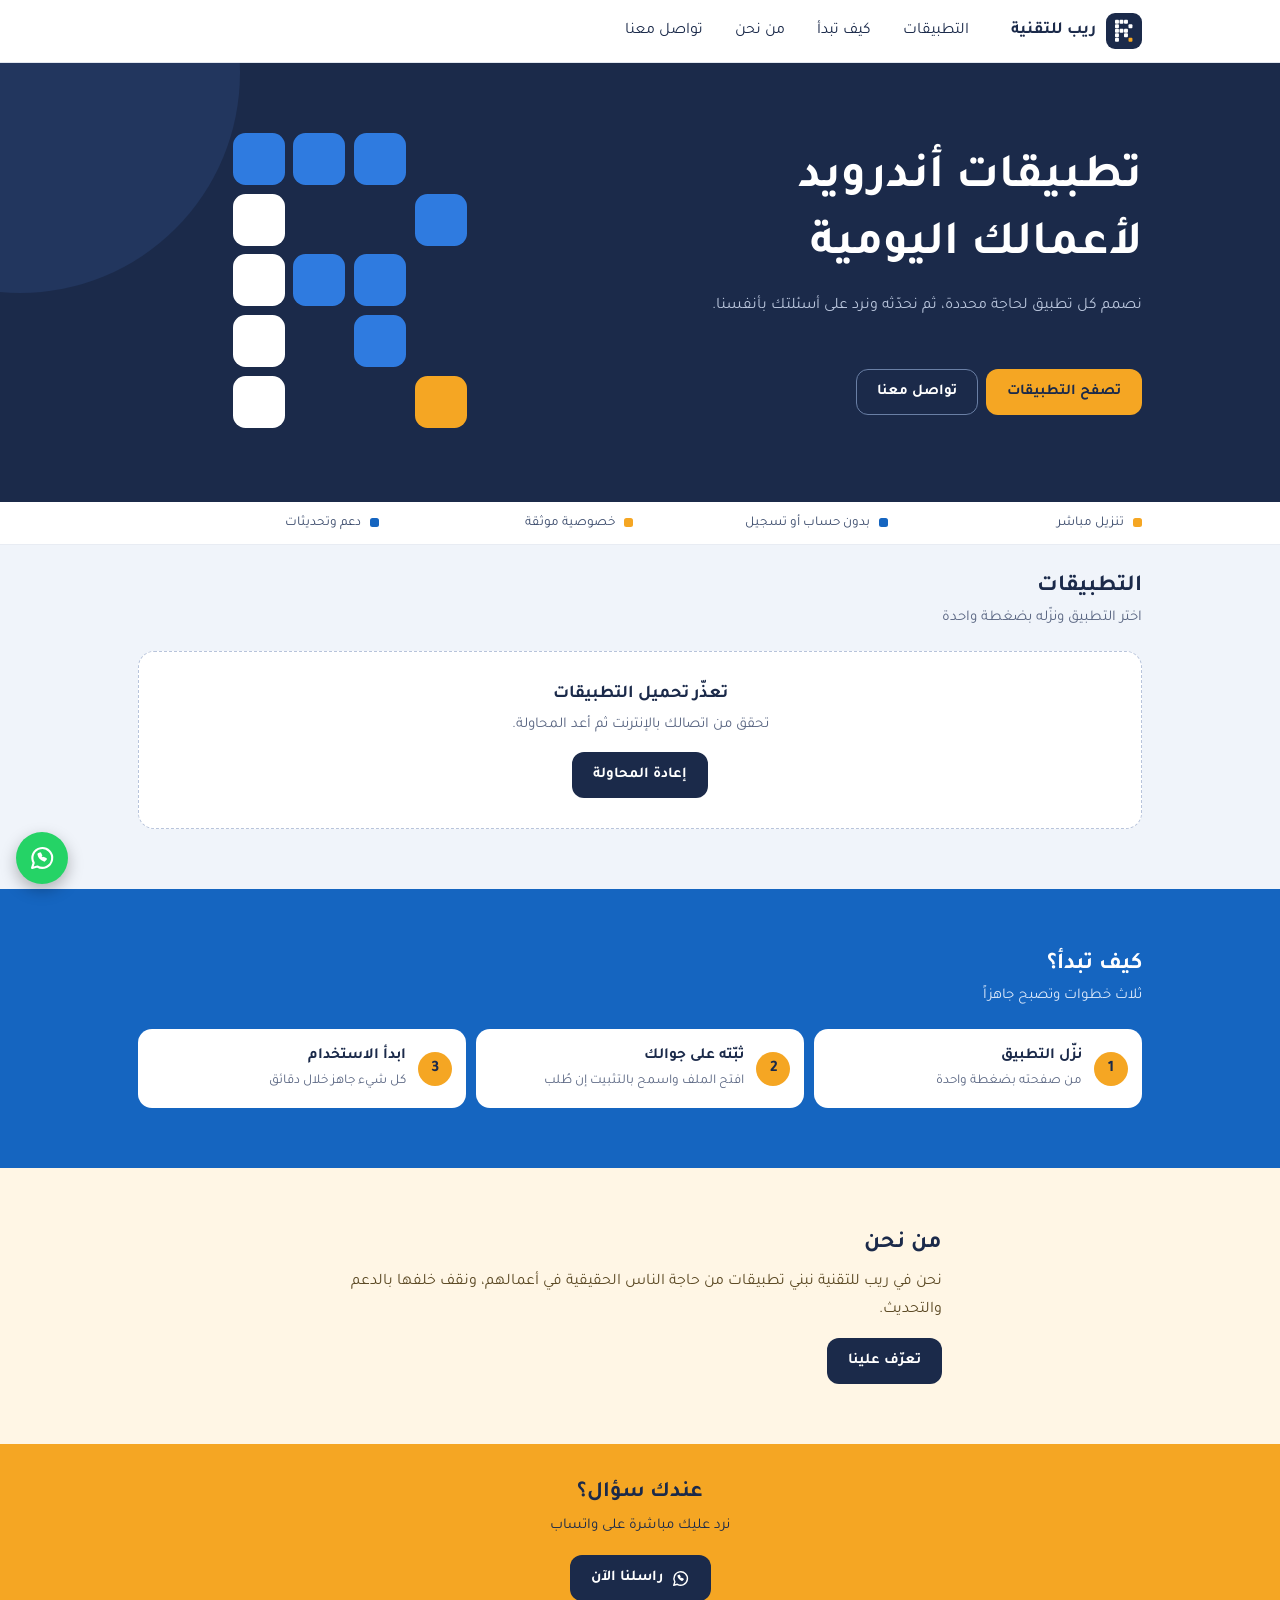
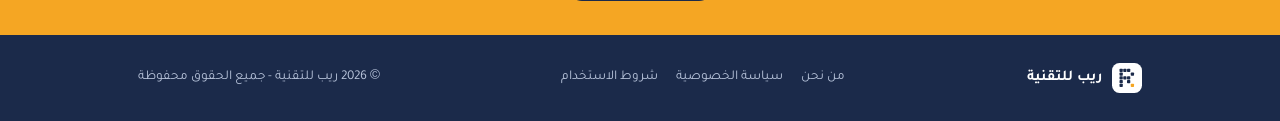
<file: index.html>
<!DOCTYPE html>
<html lang="ar" dir="rtl">
<head>
<meta charset="utf-8">
<meta name="viewport" content="width=device-width, initial-scale=1">
<meta http-equiv="Content-Security-Policy" content="default-src 'none'; script-src 'self'; style-src 'self' 'unsafe-inline'; img-src 'self' data:; font-src 'self'; connect-src https://*.firebasedatabase.app https://*.firebaseio.com https://identitytoolkit.googleapis.com https://securetoken.googleapis.com https://api.github.com; base-uri 'none'; form-action 'none'">
<meta name="theme-color" content="#1B2A4A">
<title>ريب للتقنية | تطبيقات أندرويد لأعمالك اليومية</title>
<meta name="description" content="تطبيقات أندرويد نصممها لحاجة محددة، تنزّلها مباشرة من الموقع وتستخدمها فوراً.">
<meta property="og:type" content="website">
<meta property="og:title" content="ريب للتقنية | تطبيقات أندرويد لأعمالك اليومية">
<meta property="og:description" content="تطبيقات أندرويد نصممها لحاجة محددة، تنزّلها مباشرة من الموقع.">
<meta property="og:locale" content="ar_AR">
<link rel="icon" type="image/svg+xml" href="favicon.svg">
<link rel="preload" href="tajawal-400.woff" as="font" type="font/woff" crossorigin>
<link rel="stylesheet" href="style.css?v=3">
</head>
<body data-page="home">
<div id="app-header"></div>

<main id="main">
  <section class="hero">
    <div class="wrap">
      <div class="hero-copy">
        <h1>تطبيقات أندرويد<br>لأعمالك اليومية</h1>
        <p>نصمم كل تطبيق لحاجة محددة، ثم نحدّثه ونرد على أسئلتك بأنفسنا.</p>
      </div>
      <div id="heroArt"></div>
      <div class="hero-actions">
        <a class="btn btn-amber" href="#products">تصفح التطبيقات</a>
        <a class="btn btn-ghost" href="#contact" data-needs-wa>تواصل معنا</a>
      </div>
    </div>
  </section>

  <div class="facts-bar">
    <div class="wrap">
      <ul>
        <li>تنزيل مباشر</li>
        <li>بدون حساب أو تسجيل</li>
        <li>خصوصية موثقة</li>
        <li>دعم وتحديثات</li>
      </ul>
    </div>
  </div>

  <section class="section pale" id="products">
    <div class="wrap">
      <h2>التطبيقات</h2>
      <p class="lead">اختر التطبيق ونزّله بضغطة واحدة</p>
      <div class="grid" id="productGrid"></div>
    </div>
  </section>

  <section class="section blue" id="start">
    <div class="wrap">
      <h2>كيف تبدأ؟</h2>
      <p class="lead">ثلاث خطوات وتصبح جاهزاً</p>
      <div class="steps">
        <div class="step" data-reveal><span class="num">1</span><div><b>نزّل التطبيق</b><small>من صفحته بضغطة واحدة</small></div></div>
        <div class="step" data-reveal><span class="num">2</span><div><b>ثبّته على جوالك</b><small>افتح الملف واسمح بالتثبيت إن طُلب</small></div></div>
        <div class="step" data-reveal><span class="num">3</span><div><b>ابدأ الاستخدام</b><small>كل شيء جاهز خلال دقائق</small></div></div>
      </div>
    </div>
  </section>

  <section class="section warm" id="about">
    <div class="wrap teaser" data-reveal>
      <h2>من نحن</h2>
      <p>نحن في ريب للتقنية نبني تطبيقات من حاجة الناس الحقيقية في أعمالهم، ونقف خلفها بالدعم والتحديث.</p>
      <a class="btn btn-navy" href="about.html">تعرّف علينا</a>
    </div>
  </section>

  <section class="cta" id="contact" data-needs-wa>
    <div class="wrap">
      <h2>عندك سؤال؟</h2>
      <p>نرد عليك مباشرة على واتساب</p>
      <a class="btn btn-navy" data-wa data-msg="مرحباً، عندي استفسار"><span data-ic="whatsapp"></span>راسلنا الآن</a>
    </div>
  </section>
</main>

<div id="app-footer"></div>
<script src="config.js?v=3"></script>
<script src="common.js?v=3"></script>
<script src="app.js?v=3"></script>
</body>
</html>
</file>
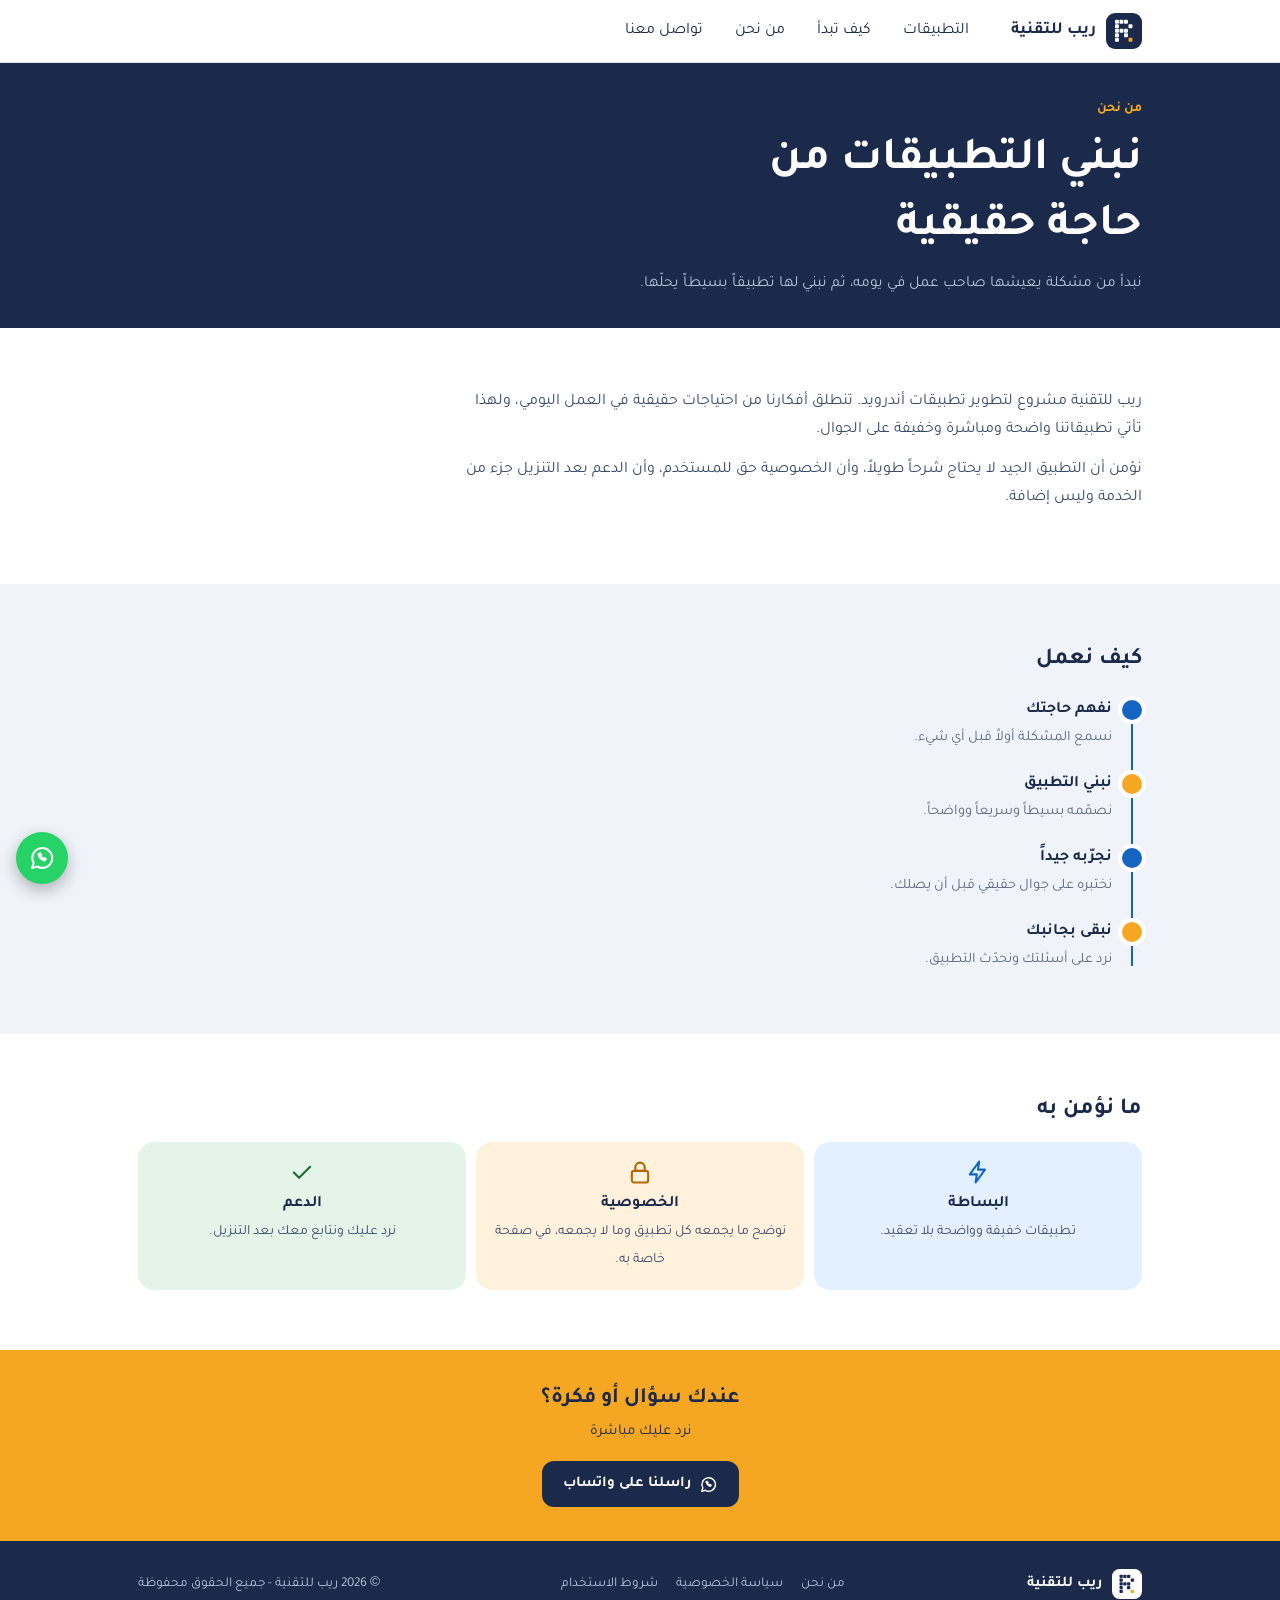
<file: about.html>
<!DOCTYPE html>
<html lang="ar" dir="rtl">
<head>
<meta charset="utf-8">
<meta name="viewport" content="width=device-width, initial-scale=1">
<meta http-equiv="Content-Security-Policy" content="default-src 'none'; script-src 'self'; style-src 'self' 'unsafe-inline'; img-src 'self' data:; font-src 'self'; connect-src https://*.firebasedatabase.app https://*.firebaseio.com https://identitytoolkit.googleapis.com https://securetoken.googleapis.com https://api.github.com; base-uri 'none'; form-action 'none'">
<meta name="theme-color" content="#1B2A4A">
<title>من نحن | ريب للتقنية</title>
<meta name="description" content="نبني تطبيقات أندرويد من حاجة حقيقية في العمل اليومي، ونقف خلفها بالدعم والتحديث.">
<link rel="icon" type="image/svg+xml" href="favicon.svg">
<link rel="preload" href="tajawal-400.woff" as="font" type="font/woff" crossorigin>
<link rel="stylesheet" href="style.css?v=3">
</head>
<body data-page="about">
<div id="app-header"></div>
<main id="main"></main>
<div id="app-footer"></div>
<script src="config.js?v=3"></script>
<script src="common.js?v=3"></script>
<script src="app.js?v=3"></script>
</body>
</html>
</file>
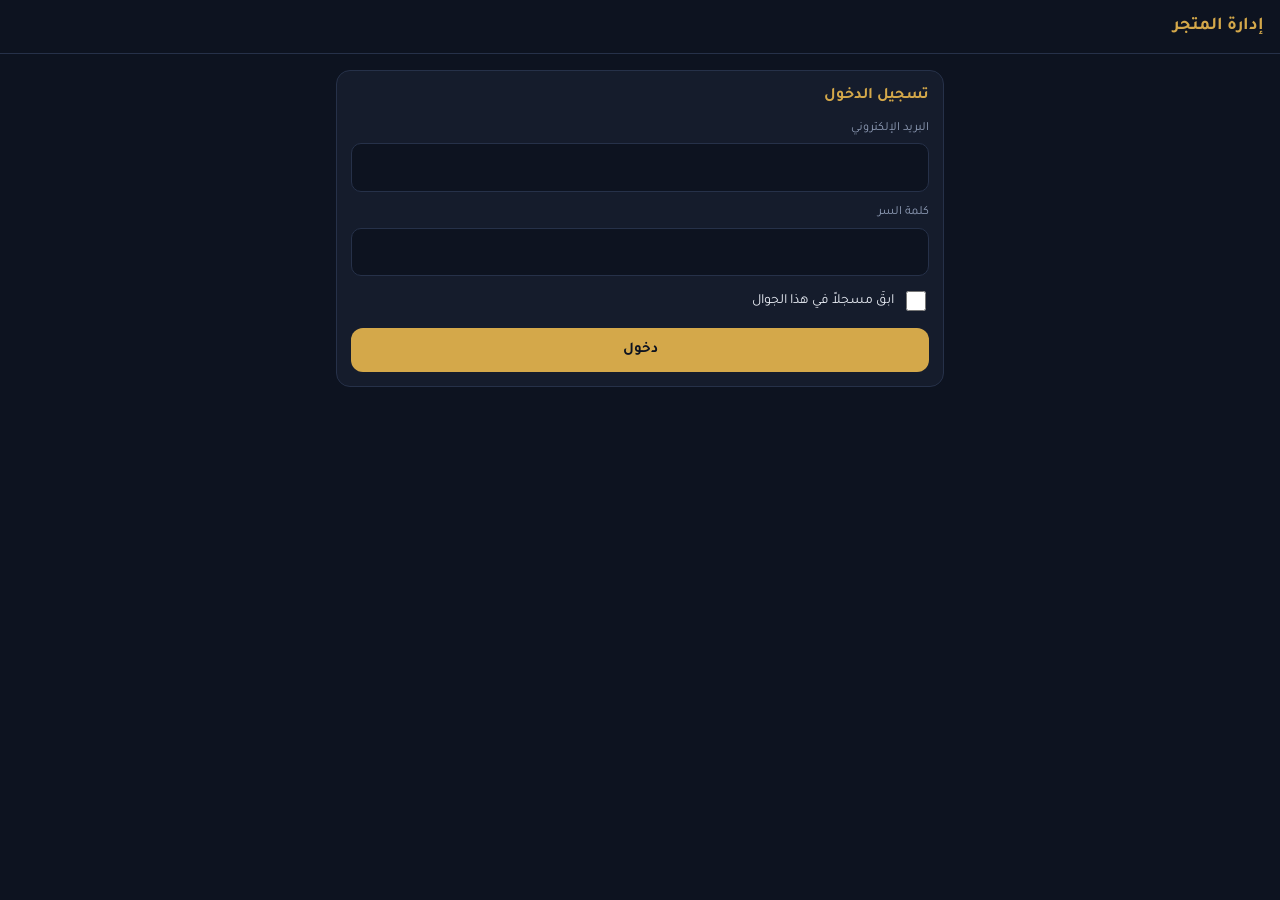
<file: admin.html>
<!DOCTYPE html>
<html lang="ar" dir="rtl">
<head>
<meta charset="utf-8">
<meta name="viewport" content="width=device-width, initial-scale=1">
<meta http-equiv="Content-Security-Policy" content="default-src 'none'; script-src 'self'; style-src 'self' 'unsafe-inline'; img-src 'self' data:; font-src 'self'; connect-src https://*.firebasedatabase.app https://*.firebaseio.com https://identitytoolkit.googleapis.com https://securetoken.googleapis.com https://api.github.com; base-uri 'none'; form-action 'none'">
<meta name="theme-color" content="#0D1320">
<meta name="robots" content="noindex, nofollow">
<title>إدارة المتجر</title>
<link rel="icon" type="image/svg+xml" href="favicon.svg">
<link rel="preload" href="tajawal-400.woff" as="font" type="font/woff" crossorigin>
<link rel="stylesheet" href="style.css?v=3">
</head>
<body class="adm">
<div id="adm"></div>
<script src="config.js?v=3"></script>
<script src="common.js?v=3"></script>
<script src="admin.js?v=3"></script>
</body>
</html>
</file>
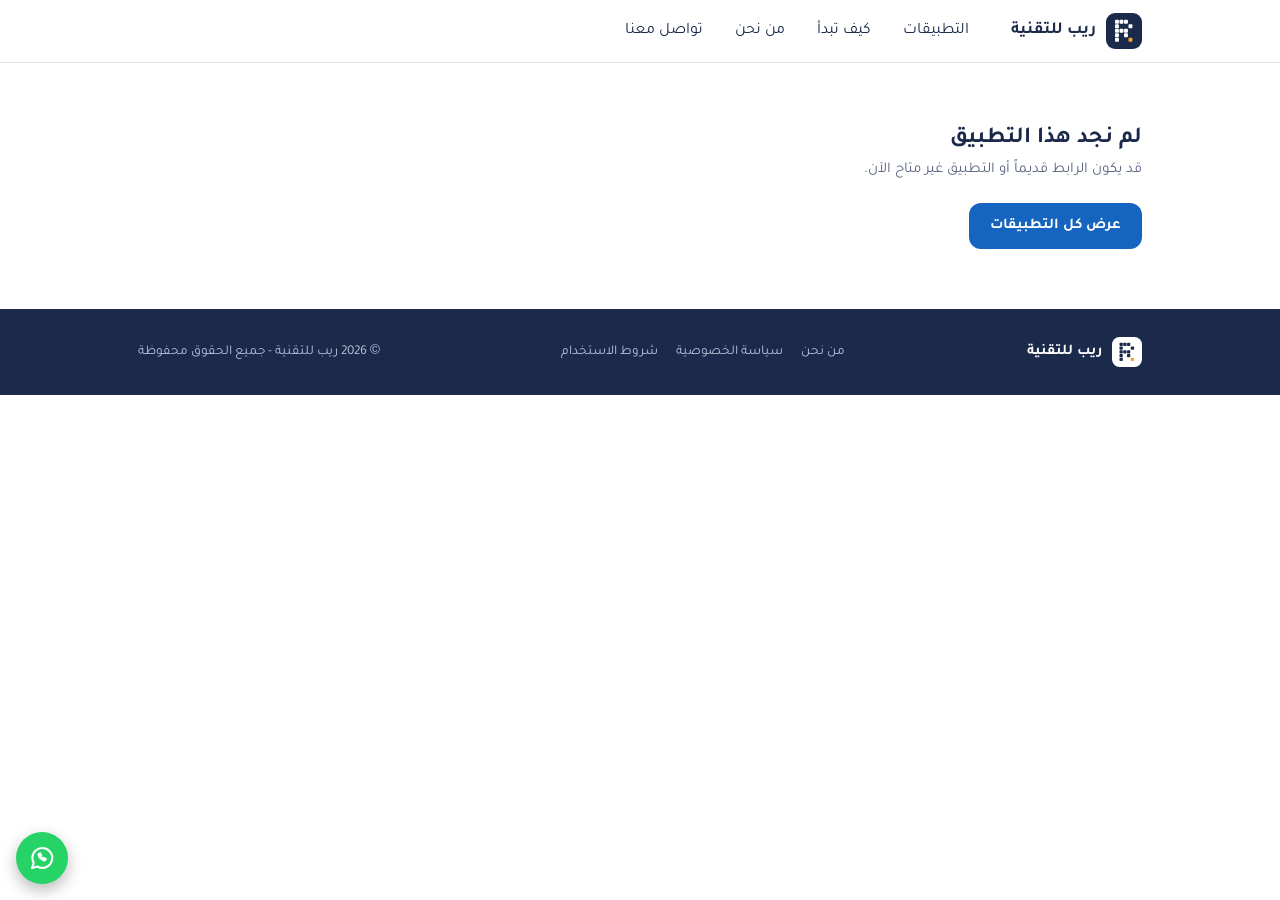
<file: app.html>
<!DOCTYPE html>
<html lang="ar" dir="rtl">
<head>
<meta charset="utf-8">
<meta name="viewport" content="width=device-width, initial-scale=1">
<meta http-equiv="Content-Security-Policy" content="default-src 'none'; script-src 'self'; style-src 'self' 'unsafe-inline'; img-src 'self' data:; font-src 'self'; connect-src https://*.firebasedatabase.app https://*.firebaseio.com https://identitytoolkit.googleapis.com https://securetoken.googleapis.com https://api.github.com; base-uri 'none'; form-action 'none'">
<meta name="theme-color" content="#1B2A4A">
<title>التطبيق | ريب للتقنية</title>
<meta name="description" content="تفاصيل التطبيق وتنزيله مباشرة.">
<link rel="icon" type="image/svg+xml" href="favicon.svg">
<link rel="preload" href="tajawal-400.woff" as="font" type="font/woff" crossorigin>
<link rel="stylesheet" href="style.css?v=3">
</head>
<body data-page="app">
<div id="app-header"></div>
<main id="main"></main>
<div id="app-footer"></div>
<div class="lightbox" id="lightbox" role="dialog" aria-label="عرض الصورة"><button type="button" aria-label="إغلاق">&times;</button><img alt=""></div>
<script src="config.js?v=3"></script>
<script src="common.js?v=3"></script>
<script src="app.js?v=3"></script>
</body>
</html>
</file>
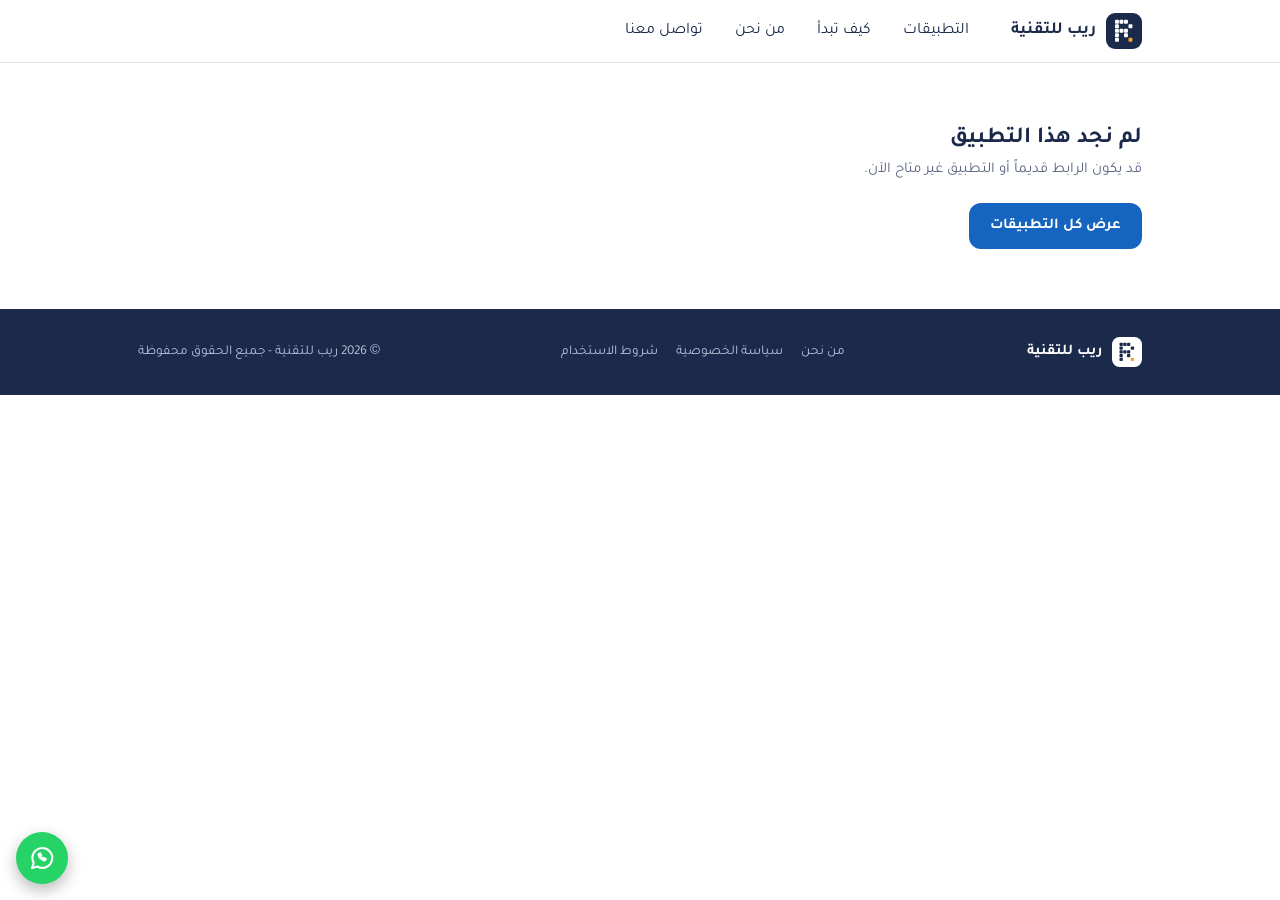
<file: policy.html>
<!DOCTYPE html>
<html lang="ar" dir="rtl">
<head>
<meta charset="utf-8">
<meta name="viewport" content="width=device-width, initial-scale=1">
<meta http-equiv="Content-Security-Policy" content="default-src 'none'; script-src 'self'; style-src 'self' 'unsafe-inline'; img-src 'self' data:; font-src 'self'; connect-src https://*.firebasedatabase.app https://*.firebaseio.com https://identitytoolkit.googleapis.com https://securetoken.googleapis.com https://api.github.com; base-uri 'none'; form-action 'none'">
<meta name="theme-color" content="#1B2A4A">
<title>السياسة | ريب للتقنية</title>
<meta name="description" content="سياسة الخصوصية وشروط استخدام التطبيق.">
<link rel="icon" type="image/svg+xml" href="favicon.svg">
<link rel="preload" href="tajawal-400.woff" as="font" type="font/woff" crossorigin>
<link rel="stylesheet" href="style.css?v=3">
</head>
<body data-page="policy">
<div id="app-header"></div>
<main id="main"></main>
<div id="app-footer"></div>
<script src="config.js?v=3"></script>
<script src="common.js?v=3"></script>
<script src="app.js?v=3"></script>
</body>
</html>
</file>
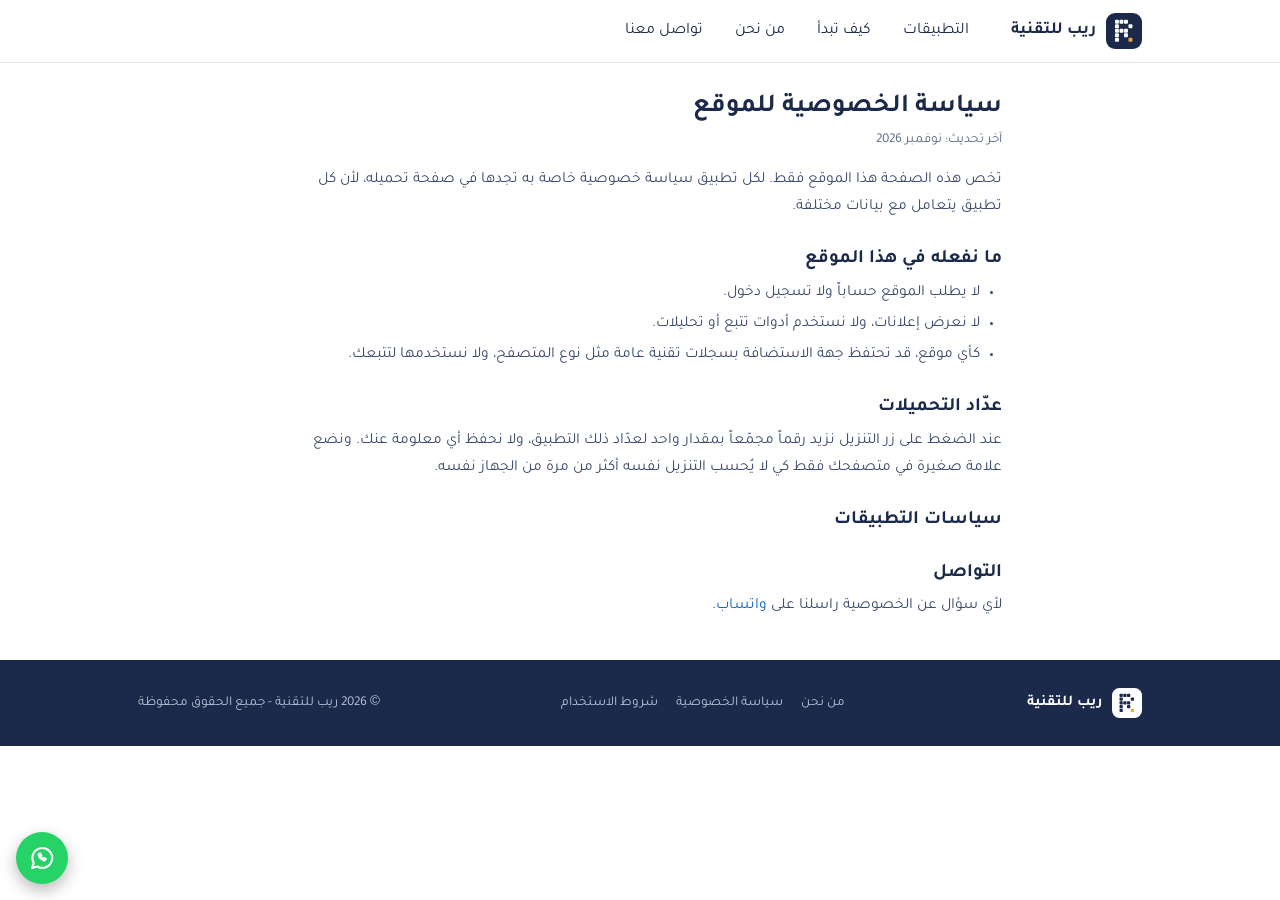
<file: privacy.html>
<!DOCTYPE html>
<html lang="ar" dir="rtl">
<head>
<meta charset="utf-8">
<meta name="viewport" content="width=device-width, initial-scale=1">
<meta http-equiv="Content-Security-Policy" content="default-src 'none'; script-src 'self'; style-src 'self' 'unsafe-inline'; img-src 'self' data:; font-src 'self'; connect-src https://*.firebasedatabase.app https://*.firebaseio.com https://identitytoolkit.googleapis.com https://securetoken.googleapis.com https://api.github.com; base-uri 'none'; form-action 'none'">
<meta name="theme-color" content="#1B2A4A">
<title>سياسة الخصوصية | ريب للتقنية</title>
<meta name="description" content="ما نجمعه وما لا نجمعه عند زيارة موقعنا.">
<link rel="icon" type="image/svg+xml" href="favicon.svg">
<link rel="preload" href="tajawal-400.woff" as="font" type="font/woff" crossorigin>
<link rel="stylesheet" href="style.css?v=3">
</head>
<body data-page="privacy">
<div id="app-header"></div>
<main id="main">
  <div class="wrap prose">
    <h1>سياسة الخصوصية للموقع</h1>
    <p class="updated">آخر تحديث: نوفمبر 2026</p>
    <p>تخص هذه الصفحة هذا الموقع فقط. لكل تطبيق سياسة خصوصية خاصة به تجدها في صفحة تحميله، لأن كل تطبيق يتعامل مع بيانات مختلفة.</p>

    <h2>ما نفعله في هذا الموقع</h2>
    <ul>
      <li>لا يطلب الموقع حساباً ولا تسجيل دخول.</li>
      <li>لا نعرض إعلانات، ولا نستخدم أدوات تتبع أو تحليلات.</li>
      <li>كأي موقع، قد تحتفظ جهة الاستضافة بسجلات تقنية عامة مثل نوع المتصفح، ولا نستخدمها لتتبعك.</li>
    </ul>

    <h2>عدّاد التحميلات</h2>
    <p>عند الضغط على زر التنزيل نزيد رقماً مجمّعاً بمقدار واحد لعدّاد ذلك التطبيق، ولا نحفظ أي معلومة عنك. ونضع علامة صغيرة في متصفحك فقط كي لا يُحسب التنزيل نفسه أكثر من مرة من الجهاز نفسه.</p>

    <h2>سياسات التطبيقات</h2>
    <div id="appPolicies" data-type="privacy"><p>جارٍ التحميل…</p></div>

    <h2>التواصل</h2>
    <p>لأي سؤال عن الخصوصية<span data-needs-wa> راسلنا على <a data-wa data-msg="مرحباً، عندي سؤال عن الخصوصية">واتساب</a></span>.</p>
  </div>
</main>
<div id="app-footer"></div>
<script src="config.js?v=3"></script>
<script src="common.js?v=3"></script>
<script src="app.js?v=3"></script>
</body>
</html>
</file>
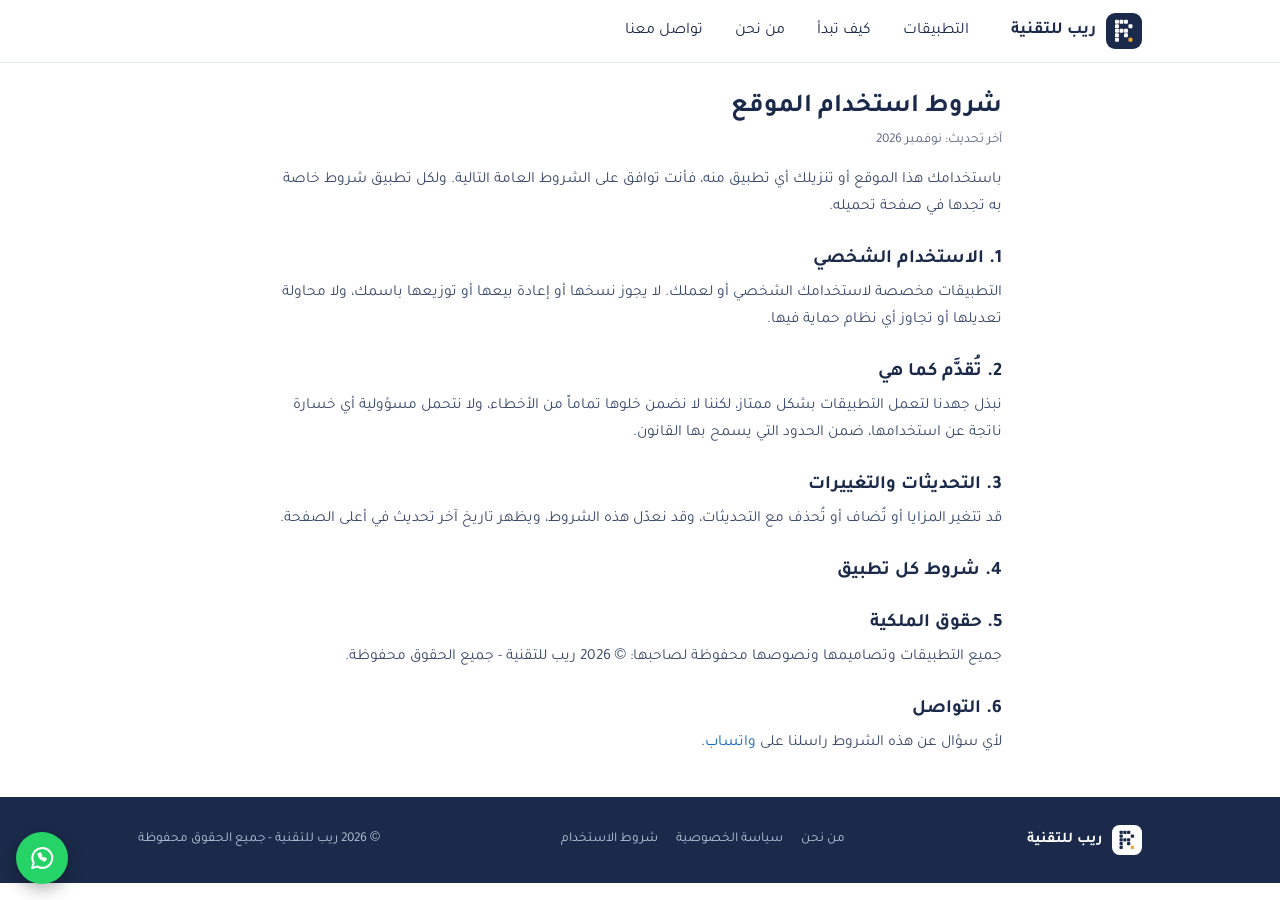
<file: terms.html>
<!DOCTYPE html>
<html lang="ar" dir="rtl">
<head>
<meta charset="utf-8">
<meta name="viewport" content="width=device-width, initial-scale=1">
<meta http-equiv="Content-Security-Policy" content="default-src 'none'; script-src 'self'; style-src 'self' 'unsafe-inline'; img-src 'self' data:; font-src 'self'; connect-src https://*.firebasedatabase.app https://*.firebaseio.com https://identitytoolkit.googleapis.com https://securetoken.googleapis.com https://api.github.com; base-uri 'none'; form-action 'none'">
<meta name="theme-color" content="#1B2A4A">
<title>شروط الاستخدام | ريب للتقنية</title>
<meta name="description" content="الشروط العامة لاستخدام موقعنا وتطبيقاتنا.">
<link rel="icon" type="image/svg+xml" href="favicon.svg">
<link rel="preload" href="tajawal-400.woff" as="font" type="font/woff" crossorigin>
<link rel="stylesheet" href="style.css?v=3">
</head>
<body data-page="terms">
<div id="app-header"></div>
<main id="main">
  <div class="wrap prose">
    <h1>شروط استخدام الموقع</h1>
    <p class="updated">آخر تحديث: نوفمبر 2026</p>
    <p>باستخدامك هذا الموقع أو تنزيلك أي تطبيق منه، فأنت توافق على الشروط العامة التالية. ولكل تطبيق شروط خاصة به تجدها في صفحة تحميله.</p>

    <h2>1. الاستخدام الشخصي</h2>
    <p>التطبيقات مخصصة لاستخدامك الشخصي أو لعملك. لا يجوز نسخها أو إعادة بيعها أو توزيعها باسمك، ولا محاولة تعديلها أو تجاوز أي نظام حماية فيها.</p>

    <h2>2. تُقدَّم كما هي</h2>
    <p>نبذل جهدنا لتعمل التطبيقات بشكل ممتاز، لكننا لا نضمن خلوها تماماً من الأخطاء، ولا نتحمل مسؤولية أي خسارة ناتجة عن استخدامها، ضمن الحدود التي يسمح بها القانون.</p>

    <h2>3. التحديثات والتغييرات</h2>
    <p>قد تتغير المزايا أو تُضاف أو تُحذف مع التحديثات، وقد نعدّل هذه الشروط، ويظهر تاريخ آخر تحديث في أعلى الصفحة.</p>

    <h2>4. شروط كل تطبيق</h2>
    <div id="appPolicies" data-type="terms"><p>جارٍ التحميل…</p></div>

    <h2>5. حقوق الملكية</h2>
    <p>جميع التطبيقات وتصاميمها ونصوصها محفوظة لصاحبها: © 2026 ريب للتقنية - جميع الحقوق محفوظة.</p>

    <h2>6. التواصل</h2>
    <p>لأي سؤال عن هذه الشروط<span data-needs-wa> راسلنا على <a data-wa data-msg="مرحباً، عندي سؤال عن الشروط">واتساب</a></span>.</p>
  </div>
</main>
<div id="app-footer"></div>
<script src="config.js?v=3"></script>
<script src="common.js?v=3"></script>
<script src="app.js?v=3"></script>
</body>
</html>
</file>
<file: style.css>
@font-face{font-family:"Tajawal";font-weight:400;font-style:normal;font-display:swap;src:url("tajawal-400.woff") format("woff")}
@font-face{font-family:"Tajawal";font-weight:700;font-style:normal;font-display:swap;src:url("tajawal-700.woff") format("woff")}
@view-transition{navigation:auto}
::view-transition-old(root){animation:vt-out .18s ease both}
::view-transition-new(root){animation:vt-in .26s ease both}
@keyframes vt-out{to{opacity:0}}
@keyframes vt-in{from{opacity:0;transform:translateY(6px)}}
:root{
  --navy:#1B2A4A;--navy-d:#142038;--blue:#1565C0;--blue-d:#0F57A8;--blue-m:#1976D2;--amber:#F5A623;--amber-d:#E0931A;
  --blue-t:#E3F0FF;--sky:#DCEBFF;--pale:#F0F4FA;--warm:#FFF6E5;--ink:#1B2A4A;--ink2:#3A4A6B;--muted:#5B6783;--line:#D5DCE8;
  --green:#1B6B34;--green-t:#E4F4E8;--r:16px;
  color-scheme:light;
}
*{box-sizing:border-box}
html{scroll-behavior:smooth;-webkit-text-size-adjust:100%;scroll-padding-top:72px}
body{margin:0;background:#fff;color:var(--ink);font-family:"Tajawal","Cairo","Noto Sans Arabic","Segoe UI",Tahoma,sans-serif;font-size:16px;line-height:1.75}
img,svg{display:block;max-width:100%}
a{color:inherit;text-decoration:none}
h1,h2,h3{line-height:1.4;margin:0}
button{font:inherit}
:focus-visible{outline:3px solid var(--blue-m);outline-offset:2px;border-radius:6px}
.wrap{width:100%;max-width:1040px;margin:0 auto;padding:0 18px}
.ic{width:1em;height:1em;stroke:currentColor;fill:none;stroke-width:1.8;stroke-linecap:round;stroke-linejoin:round;flex:none}
[data-ic]{display:inline-flex}
.skip{position:absolute;right:8px;top:-60px;background:#fff;color:var(--ink);padding:8px 14px;border-radius:8px;z-index:90;font-weight:500}
.skip:focus{top:8px}

/* ---------- الأزرار ---------- */
.btn{display:inline-flex;align-items:center;justify-content:center;gap:8px;min-height:46px;padding:0 20px;border-radius:12px;font-weight:700;font-size:15px;border:1px solid transparent;cursor:pointer;transition:background .15s,transform .1s,opacity .15s;text-align:center;background:none;color:inherit}
.btn .ic{font-size:19px}
.btn:active{transform:scale(.98)}
.btn-primary{background:var(--blue);color:#fff}
.btn-primary:hover{background:var(--blue-d)}
.btn-amber{background:var(--amber);color:var(--navy)}
.btn-amber:hover{background:var(--amber-d)}
.btn-soft{background:#EAF1FB;color:var(--blue)}
.btn-soft:hover{background:#DCE8F8}
.btn-navy{background:var(--navy);color:#fff}
.btn-navy:hover{background:var(--navy-d)}
.btn-white{background:#fff;color:var(--navy)}
.btn-white:hover{background:#F0F4FA}
.btn-ghost{border-color:#6A7FA5;color:#fff}
.btn-ghost:hover{background:rgba(255,255,255,.08)}
.btn[aria-disabled="true"],.btn[aria-disabled="true"]:hover{background:#E5E8EE;color:#6B7280;cursor:default;transform:none}

/* ---------- الترويسة ---------- */
.site-header{position:sticky;top:0;z-index:30;background:#fff;border-bottom:1px solid #E1E6EF}
.bar{display:flex;align-items:center;height:62px}
.brand{display:flex;align-items:center;gap:10px;font-weight:700;font-size:17px}
.menu-btn{margin-right:auto;width:44px;height:44px;border:0;background:none;display:grid;place-items:center;font-size:25px;color:inherit;cursor:pointer;border-radius:10px}
.nav{display:none;position:absolute;top:62px;left:0;right:0;background:#fff;border-bottom:1px solid #E1E6EF;padding:6px 18px 14px}
.nav.open{display:block}
.nav a{display:block;padding:12px 4px;font-weight:500;border-bottom:1px solid #EEF1F6}
.nav a:last-child{border-bottom:0}

/* ---------- القسم الرئيسي ---------- */
.hero{background:var(--navy);color:#fff;padding:22px 0 26px;position:relative;overflow:hidden}
.hero:before{content:"";position:absolute;width:440px;height:440px;border-radius:50%;background:#22365E;left:-200px;top:-210px}
.hero .wrap{position:relative;display:grid;grid-template-columns:minmax(0,1fr) auto;grid-template-areas:"txt art" "act act";gap:12px 14px;align-items:center}
.hero-copy{grid-area:txt}
#heroArt{grid-area:art}
.hero-actions{grid-area:act;animation:rise .6s .1s ease both}
.hero h1{font-size:clamp(24px,6.4vw,48px);font-weight:700;margin:0 0 8px}
.hero p{color:#B8C4DB;max-width:500px;margin:0;font-size:14.5px}
.hero-actions{display:flex;gap:8px;flex-wrap:wrap}
.hero-actions .btn{min-height:42px;padding:0 16px;font-size:14px}
.pix{--s:15px;display:grid;grid-template-columns:repeat(4,var(--s));grid-template-rows:repeat(5,var(--s));gap:calc(var(--s) / 6);direction:ltr;justify-content:center;margin:0 auto}
.pix i{display:block;border-radius:24%;background:#2F7BE0;opacity:0;animation:pop .45s ease forwards}
.pix i.w{background:#fff}
.pix i.a{background:var(--amber);animation:pop .45s ease forwards,pulse 2.2s 1.6s ease-in-out infinite}
@keyframes pulse{50%{transform:scale(1.2)}}
@keyframes pop{from{opacity:0;transform:scale(.35)}to{opacity:1;transform:none}}
.hero-copy{animation:rise .6s ease both}
@keyframes rise{from{opacity:0;transform:translateY(12px)}to{opacity:1;transform:none}}

/* ---------- شريط الحقائق ---------- */
.facts-bar{background:#fff;border-bottom:1px solid #E8ECF3}
.facts-bar ul{list-style:none;margin:0;padding:8px 0;display:grid;grid-template-columns:repeat(2,minmax(0,1fr));gap:4px 14px}
.facts-bar li{display:flex;align-items:center;gap:9px;font-size:13.5px;font-weight:500;color:var(--ink2);padding:3px 0;line-height:1.5}
.facts-bar li:before{content:"";width:9px;height:9px;border-radius:2.5px;background:var(--amber);flex:none}
.facts-bar li:nth-child(even):before{background:var(--blue)}

/* ---------- الأقسام ---------- */
.section{padding:42px 0}
#products{padding-top:26px}
.section.pale{background:var(--pale)}
.section.blue{background:var(--blue);color:#fff}
.section.warm{background:var(--warm)}
.section h2{font-size:23px}
.lead{color:var(--muted);margin:2px 0 20px;font-size:15px}
.blue .lead{color:#DCE9FA}
.grid{display:grid;gap:14px}

/* ---------- بطاقة التطبيق ---------- */
.card{background:#fff;border:1px solid var(--line);border-radius:var(--r);overflow:hidden;display:flex;flex-direction:column}
.card-top{display:flex;gap:12px;align-items:center;padding:14px}
.card-top h3{font-size:18px}
.card-top .sub{font-size:13px;opacity:.85}
.app-icon{width:56px;height:56px;border-radius:15px;background:rgba(255,255,255,.2);display:grid;place-items:center;flex:none;overflow:hidden;font-size:26px;font-weight:700;box-shadow:0 0 0 2px rgba(255,255,255,.6),0 6px 14px rgba(0,0,0,.28)}
.app-icon img{width:100%;height:100%;object-fit:cover}
.card-body{padding:14px;display:flex;flex-direction:column;gap:12px;flex:1}
.card-body p{margin:0;color:var(--ink2);font-size:15px}
.meta-row{display:flex;flex-wrap:wrap;gap:6px 14px;font-size:13px;color:var(--muted)}
.meta-row span{display:inline-flex;align-items:center;gap:5px}
.meta-row .ic{font-size:16px}
.card-actions{display:flex;gap:8px;margin-top:auto}
.card-actions .btn{flex:1;min-height:44px;font-size:14.5px}

.empty{background:#fff;border:1px dashed #B8C4DB;border-radius:var(--r);padding:30px 18px;text-align:center}
.empty .pix{--s:16px;margin-bottom:16px}
.empty h3{font-size:18px;margin-bottom:4px}
.empty p{margin:0 auto 14px;color:var(--muted);max-width:380px;font-size:15px}
.loading{padding:30px 0;text-align:center;color:var(--muted)}

/* ---------- الخطوات ---------- */
.steps{display:grid;gap:10px}
.step{background:#fff;color:var(--ink);border-radius:14px;padding:14px;display:flex;gap:12px;align-items:center}
.step .num{width:34px;height:34px;border-radius:50%;background:var(--amber);color:var(--navy);display:grid;place-items:center;font-weight:700;font-size:16px;flex:none}
.step b{display:block;font-size:15.5px}
.step small{display:block;font-size:13.5px;color:var(--muted)}

.about p{margin:8px 0 0;color:#5C4A25;font-size:16px;max-width:640px}

.cta{background:var(--amber);color:var(--navy);padding:34px 0;text-align:center}
.cta h2{font-size:22px;margin-bottom:4px}
.cta p{margin:0 0 16px;font-size:15px}

.site-footer{background:var(--navy);color:#B8C4DB;padding:22px 0;font-size:13.5px}
.foot{display:flex;flex-wrap:wrap;gap:12px 20px;justify-content:space-between;align-items:center}
.foot .brand{font-size:15px;color:#fff}
.foot nav{display:flex;gap:18px}
.foot a{padding:6px 0}
.foot a:hover{color:#fff}

/* ---------- صفحة التطبيق ---------- */
.app-hero{color:#fff;padding:8px 0 22px}
.back{display:inline-flex;gap:6px;align-items:center;font-weight:500;padding:12px 0;font-size:14.5px;opacity:.9}
.app-hero .row{display:flex;gap:16px;align-items:center}
.app-hero .app-icon{width:84px;height:84px;border-radius:22px;font-size:40px;box-shadow:0 0 0 3px rgba(255,255,255,.35)}
.app-hero h1{font-size:26px}
.app-hero .sub{opacity:.88;font-size:14.5px}
.chips{display:flex;flex-wrap:wrap;gap:8px;margin:16px 0 4px}
.chip{display:inline-flex;align-items:center;gap:6px;background:rgba(255,255,255,.18);border-radius:20px;padding:3px 12px;font-size:13px}
.chip .ic{font-size:15px}
.actions{display:flex;gap:8px;margin-top:14px}
.actions .btn:first-child{flex:1}
.actions .btn.sq{width:50px;padding:0}
.shots-wait{padding:34px 12px;text-align:center;color:var(--muted);background:var(--pale);border-radius:14px;font-size:14.5px}
.gal{position:relative;background:var(--pale);border-radius:20px;padding:46px 0 12px}
.gal-track{display:flex;gap:14px;overflow-x:auto;padding:0 calc(50% - 118px);scroll-snap-type:x proximity;scrollbar-width:none;-webkit-overflow-scrolling:touch}
.gal-track::-webkit-scrollbar{display:none}
.frame{flex:none;width:236px;aspect-ratio:9/17;border:6px solid var(--navy);border-radius:26px;background:#fff;padding:0;overflow:hidden;scroll-snap-align:center;cursor:zoom-in}
.frame img{width:100%;height:100%;object-fit:cover;object-position:top}
.gal-count{position:absolute;top:12px;left:16px;z-index:2;background:rgba(27,42,74,.88);color:#fff;font-size:12.5px;padding:1px 12px;border-radius:20px}
.dots{display:flex;justify-content:center;gap:7px;padding-top:12px}
.dots i{width:7px;height:7px;border-radius:50%;background:#C5CFE0;transition:width .25s,background .25s}
.dots i.on{width:18px;border-radius:4px;background:var(--blue)}
.lightbox{position:fixed;inset:0;background:rgba(13,19,32,.92);z-index:80;display:none;align-items:center;justify-content:center;padding:16px}
.lightbox.open{display:flex}
.lightbox img{max-height:100%;max-width:100%;border-radius:12px}
.lightbox button{position:absolute;top:14px;left:14px;width:46px;height:46px;border-radius:50%;border:0;background:rgba(255,255,255,.18);color:#fff;font-size:24px;display:grid;place-items:center;cursor:pointer}
.prose-block p{margin:0 0 10px;color:var(--ink2);font-size:15.5px}
.feat-list{display:grid;gap:10px}
.feat{display:flex;gap:12px;border-radius:14px;padding:14px}
.fi{width:42px;height:42px;border-radius:12px;background:#fff;display:grid;place-items:center;font-size:23px;flex:none}
.feat h3{font-size:15.5px}
.feat p{margin:2px 0 0;font-size:14px;color:var(--ink2)}
.linkrow{display:flex;align-items:center;gap:12px;border:1px solid var(--line);border-radius:12px;padding:12px 14px;margin-bottom:8px;background:#fff;font-weight:500}
.linkrow .ic{font-size:21px;color:var(--blue)}
.linkrow span{flex:1}
.linkrow:hover{background:var(--pale)}
details{border:1px solid var(--line);border-radius:12px;padding:0 14px;margin-bottom:8px;background:#fff}
summary{cursor:pointer;min-height:48px;display:flex;align-items:center;font-weight:500;list-style:none}
summary::-webkit-details-marker{display:none}
summary:after{content:"+";margin-right:auto;font-size:22px;color:var(--blue)}
details[open] summary:after{content:"\2212"}
details .body{padding:0 0 14px;color:var(--ink2);font-size:14.5px}
.info{width:100%;border-collapse:collapse;font-size:15px}
.info td{padding:11px 0;border-bottom:1px solid #E8ECF3}
.info td:last-child{text-align:left;color:var(--muted)}
.mini{display:flex;gap:12px;align-items:center;background:var(--pale);border-radius:14px;padding:12px}
.mini .app-icon{width:48px;height:48px;border-radius:13px;font-size:22px;box-shadow:none}
.mini b{display:block}
.mini span{font-size:13px;color:var(--muted)}
.mini-grid{display:grid;gap:10px}
.sec-pad{padding-top:26px}
.sec-pad h2{font-size:19px;margin-bottom:10px}
.page-end{height:34px}

/* ---------- صفحات النص ---------- */
.prose{max-width:760px;padding-top:26px;padding-bottom:30px}
.prose h1{font-size:26px;margin:0 0 4px}
.prose h2{font-size:19px;margin:26px 0 6px}
.prose p,.prose li{color:var(--ink2);font-size:15.5px}
.prose p{margin:0 0 10px}
.prose ul{padding-right:22px;margin:6px 0 12px}
.prose li{margin-bottom:4px}
.prose .updated{font-size:13.5px;color:var(--muted);margin:0 0 14px}
.prose a{color:var(--blue);font-weight:500}
.prose .tools{display:flex;gap:8px;flex-wrap:wrap;margin:12px 0 4px}

.toast{position:fixed;bottom:18px;left:0;right:0;width:calc(100% - 36px);max-width:420px;margin:0 auto;background:var(--navy);color:#fff;padding:12px 16px;border-radius:12px;font-size:14.5px;opacity:0;transform:translateY(10px);transition:opacity .25s,transform .25s;pointer-events:none;z-index:95;text-align:center}
.toast.show{opacity:1;transform:none}

@media (min-width:720px){
  .grid{grid-template-columns:repeat(2,minmax(0,1fr))}
  .steps{grid-template-columns:repeat(3,minmax(0,1fr))}
  .feat-list{grid-template-columns:repeat(2,minmax(0,1fr))}
  .mini-grid{grid-template-columns:repeat(2,minmax(0,1fr))}
  .facts-bar ul{grid-template-columns:repeat(4,minmax(0,1fr))}
  .hero{padding:70px 0 74px}
  .hero .wrap{grid-template-columns:1.3fr 1fr;grid-template-areas:"txt art" "act art";gap:6px 30px}
  .hero h1{margin-bottom:12px}
  .hero p{font-size:16px;margin-bottom:18px}
  .hero-actions .btn{min-height:46px;padding:0 20px;font-size:15px}
  .pix{--s:52px}
  .values{grid-template-columns:repeat(3,minmax(0,1fr))}
  .menu-btn{display:none}
  .nav{display:flex;position:static;padding:0;border:0;gap:4px;margin-right:28px}
  .nav a{border:0;padding:8px 14px;border-radius:9px}
  .nav a:hover{background:var(--pale)}
  .section{padding:60px 0}
  .grid.one{grid-template-columns:1fr}
  .grid.one .card{flex-direction:row}
  .grid.one .card-top{width:42%;flex:none;align-items:flex-start;padding:22px}
  .grid.one .card-body{padding:22px;justify-content:center}
  .grid.one .card-actions{max-width:380px}
  .wrap.sec-pad>*{max-width:760px}
  .actions{max-width:440px}
}
@media (prefers-reduced-motion:reduce){
  html{scroll-behavior:auto}
  .hero-copy{animation:none}
  .pix i{animation:none;opacity:1}
  .btn,.toast{transition:none}
}


/* ---------- حركة خفيفة (تمنع نفسها إن كان الجوال مضبوطاً على تقليل الحركة) ---------- */
.js [data-reveal]{opacity:0;transform:translateY(16px)}
.js [data-reveal].in{opacity:1;transform:none;transition:opacity .5s ease,transform .5s ease}
.card,.btn,.linkrow,.mini,.frame{-webkit-tap-highlight-color:transparent}
.card:active{transform:scale(.985)}
.linkrow:active,.mini:active{transform:scale(.985)}
.btn.dl{position:relative;overflow:hidden}
.btn.dl .fill{position:absolute;top:0;bottom:0;left:0;right:0;background:rgba(255,255,255,.28);transform:scaleX(0);transform-origin:right;pointer-events:none}
.btn.dl .lbl{position:relative;display:inline-flex;align-items:center;gap:8px}
.btn.dl.run .fill{transition:transform 1s linear;transform:scaleX(1)}
.btn.dl.ok{background:#1B8A4B!important;color:#fff!important}
.wa-fab{position:fixed;left:16px;bottom:16px;z-index:40;width:52px;height:52px;border-radius:50%;background:#25D366;color:#fff;display:grid;place-items:center;font-size:28px;box-shadow:0 6px 16px rgba(0,0,0,.28);animation:fab-in .5s .8s ease both}
.wa-fab{transition:transform .25s,opacity .25s}
.wa-fab:active{transform:scale(.94)}
.wa-fab.hide{transform:translateY(90px);opacity:0;pointer-events:none}
@keyframes fab-in{from{opacity:0;transform:scale(.4) translateY(20px)}}

/* ---------- صفحة من نحن ---------- */
.ab-hero{background:var(--navy);color:#fff;padding:34px 0 30px}
.ab-hero .kick{color:var(--amber);font-weight:700;font-size:14px}
.ab-hero h1{font-size:clamp(26px,6.6vw,46px);line-height:1.45;margin:6px 0 10px}
.ab-hero p{color:#B8C4DB;max-width:560px;margin:0;font-size:15.5px}
.ab-story p{margin:0 0 12px;color:var(--ink2);font-size:16px;max-width:680px}
.timeline{position:relative;padding-right:30px;max-width:560px}
.timeline:before{content:"";position:absolute;right:9px;top:8px;bottom:8px;width:2px;background:#D5DCE8}
.timeline .line{position:absolute;right:9px;top:8px;width:2px;height:0;background:var(--blue);transition:height 1.2s ease}
.timeline.in .line{height:calc(100% - 16px)}
.tl-item{position:relative;margin-bottom:18px}
.tl-item:last-child{margin-bottom:0}
.tl-item i{position:absolute;right:-30px;top:4px;width:20px;height:20px;border-radius:50%;background:var(--amber);box-shadow:0 0 0 4px #fff}
.tl-item:nth-child(even) i{background:var(--blue)}
.tl-item b{display:block;font-size:16px}
.tl-item span{color:var(--muted);font-size:14.5px}
.values{display:grid;gap:10px}
.val{border-radius:16px;padding:16px;text-align:center}
.val .ic{font-size:28px;margin:0 auto 4px}
.val b{display:block;font-size:16px}
.val span{font-size:14px;color:var(--ink2)}
.val.b1{background:#E3F0FF}.val.b1 .ic{color:var(--blue)}
.val.b2{background:#FFF1DB}.val.b2 .ic{color:#B26A00}
.val.b3{background:#E4F4E8}.val.b3 .ic{color:#1B6B34}
.teaser{max-width:640px}
.teaser p{margin:8px 0 0;color:#5C4A25;font-size:16px}
.teaser .btn{margin-top:14px}

/* ---------- أقسام صفحة التطبيق الجديدة ---------- */
.news{background:var(--blue-t);border-radius:14px;padding:12px 14px}
.news div{display:flex;gap:8px;margin-bottom:4px;color:var(--ink2);font-size:15px}
.news div:last-child{margin-bottom:0}
.news .ic{font-size:17px;color:var(--blue);margin-top:5px}
.req{display:flex;align-items:center;gap:12px;border:1px solid var(--line);border-radius:12px;padding:11px 14px;margin-bottom:8px;background:#fff}
.req .ic{font-size:23px;color:var(--blue)}
.perms{border:1px solid var(--line);border-radius:14px;overflow:hidden;background:#fff}
.perm{display:flex;gap:12px;padding:12px 14px;border-bottom:1px solid #E8ECF3}
.perm:last-child{border-bottom:0}
.perm .ic{font-size:23px;color:var(--blue);margin-top:2px}
.perm b{display:block;font-size:15.5px}
.perm span{font-size:13.5px;color:var(--muted)}

@media (prefers-reduced-motion:reduce){
  .js [data-reveal]{opacity:1;transform:none}
  .js [data-reveal].in{transition:none}
  .wa-fab{animation:none}
  .pix i.a{animation:none;opacity:1}
  .timeline .line{transition:none}
  .btn.dl.run .fill{transition:none}
  ::view-transition-old(root),::view-transition-new(root){animation:none}
}

/* ================= صفحة الإدارة: داكنة وذهبية ================= */
body.adm{background:#0D1320;color:#E8ECF4}
.adm a{color:inherit}
.adm .top{display:flex;justify-content:space-between;align-items:center;padding:14px 16px;border-bottom:1px solid #263149;background:#0D1320}
.adm .top h1{font-size:18px;color:#D4A84A}
.adm .linkbtn{background:none;border:0;color:#8E9BB5;cursor:pointer;font-size:14px;display:inline-flex;gap:6px;align-items:center;padding:8px}
.adm main{max-width:640px;margin:0 auto;padding:16px}
.adm .panel{background:#151C2C;border:1px solid #263149;border-radius:14px;padding:14px;margin-bottom:14px}
.adm .panel h2{font-size:16px;color:#D4A84A;margin-bottom:10px}
.adm label{display:block;font-size:12.5px;color:#8E9BB5;margin:10px 0 4px}
.adm input[type=text],.adm input[type=email],.adm input[type=password],.adm input[type=url],.adm input[type=number],.adm textarea,.adm select{width:100%;background:#0D1320;border:1px solid #263149;border-radius:10px;padding:10px 12px;color:#E8ECF4;font:inherit;font-size:15px}
.adm textarea{min-height:90px;resize:vertical;line-height:1.6}
.adm input:focus,.adm textarea:focus,.adm select:focus{outline:2px solid #D4A84A;outline-offset:1px}
.adm .warn{background:#3A2E12;border:1px solid #6B5416;color:#F0D58A;border-radius:10px;padding:8px 10px;margin-top:8px;font-size:12.5px;line-height:1.6}
.adm .hint{font-size:12px;color:#7A88A4;margin-top:4px;line-height:1.5}
.adm .btn{min-height:44px}
.adm .btn-gold{background:#D4A84A;color:#0D1320}
.adm .btn-gold:hover{background:#C29A3F}
.adm .btn-dark{background:#1E2840;color:#E8ECF4;border-color:#2B3A5A}
.adm .btn-dark:hover{background:#26324F}
.adm .btn-red{background:#3A1E26;color:#FF8A9A;border-color:#5A2A36}
.adm .btn.sm{min-height:36px;padding:0 12px;font-size:13px}
.adm .row2{display:flex;gap:8px}
.adm .row2>*{flex:1;min-width:0}
.adm #msg{position:fixed;left:12px;right:12px;bottom:14px;z-index:60;max-width:616px;margin:0 auto}
.adm #msg .msg{margin:0;box-shadow:0 6px 18px rgba(0,0,0,.45)}
.adm .msg{padding:10px 12px;border-radius:10px;font-size:14px;margin:10px 0;line-height:1.6}
.adm .msg.err{background:#3A1E26;color:#FFB3BE;border:1px solid #5A2A36}
.adm .msg.ok{background:#12301F;color:#8FE3B0;border:1px solid #1F5A38}
.adm .msg.info{background:#1B2540;color:#B8C4E0;border:1px solid #2B3A5A}
.adm .applist .item{display:flex;flex-wrap:wrap;align-items:center;gap:10px;padding:10px 0;border-bottom:1px solid #263149}
.adm .applist .item:last-child{border-bottom:0}
.adm .thumb{width:44px;height:44px;border-radius:12px;background:#0D1320;border:1px solid #263149;display:grid;place-items:center;overflow:hidden;flex:none;color:#8E9BB5}
.adm .thumb img{width:100%;height:100%;object-fit:cover}
.adm .item .t{flex:1 1 150px;min-width:0}
.adm .item .t b{display:block;font-size:15px}
.adm .item .t small{color:#8E9BB5;font-size:12px}
.adm .badge-h{font-size:11px;background:#3A2E12;color:#D4A84A;border-radius:10px;padding:1px 8px;margin-right:6px}
.adm .acts{display:flex;gap:6px;flex-wrap:wrap;width:100%;justify-content:flex-start}
.adm .swatches{display:flex;gap:8px;align-items:center;flex-wrap:wrap}
.adm .sw{width:30px;height:30px;border-radius:50%;border:2px solid transparent;cursor:pointer;padding:0}
.adm .sw.on{border-color:#fff}
.adm input[type=color]{width:38px;height:34px;border:0;background:none;padding:0}
.adm .frow{background:#0D1320;border:1px solid #263149;border-radius:12px;padding:10px;margin-bottom:8px}
.adm .frow .row2{margin-bottom:6px}
.adm .shotsgrid{display:flex;gap:8px;flex-wrap:wrap;margin:8px 0}
.adm .sh{position:relative;width:78px}
.adm .sh img{width:78px;height:140px;object-fit:cover;border-radius:10px;border:1px solid #263149}
.adm .sh button{position:absolute;top:4px;left:4px;width:26px;height:26px;border-radius:50%;border:0;background:rgba(13,19,32,.85);color:#FF8A9A;cursor:pointer;display:grid;place-items:center;font-size:15px}
.adm .iconprev{width:84px;height:84px;border-radius:20px;border:1px dashed #3A4A6B;display:grid;place-items:center;overflow:hidden;color:#6B7893;margin:6px 0}
.adm .iconprev img{width:100%;height:100%;object-fit:cover}
.adm .chk{display:flex;align-items:center;gap:8px;margin-top:12px;font-size:14px;color:#E8ECF4}
.adm .chk input{width:20px;height:20px}
.adm .savebar{padding:12px 0 24px;border-top:1px solid #263149;display:flex;gap:8px}
.adm .savebar .btn{flex:1}
.adm .stat{display:flex;gap:8px;margin-bottom:14px}
.adm .stat div{flex:1;background:#151C2C;border:1px solid #263149;border-radius:12px;padding:10px 12px}
.adm .stat small{display:block;color:#8E9BB5;font-size:12px}
.adm .stat b{font-size:22px;color:#D4A84A}
</file>
